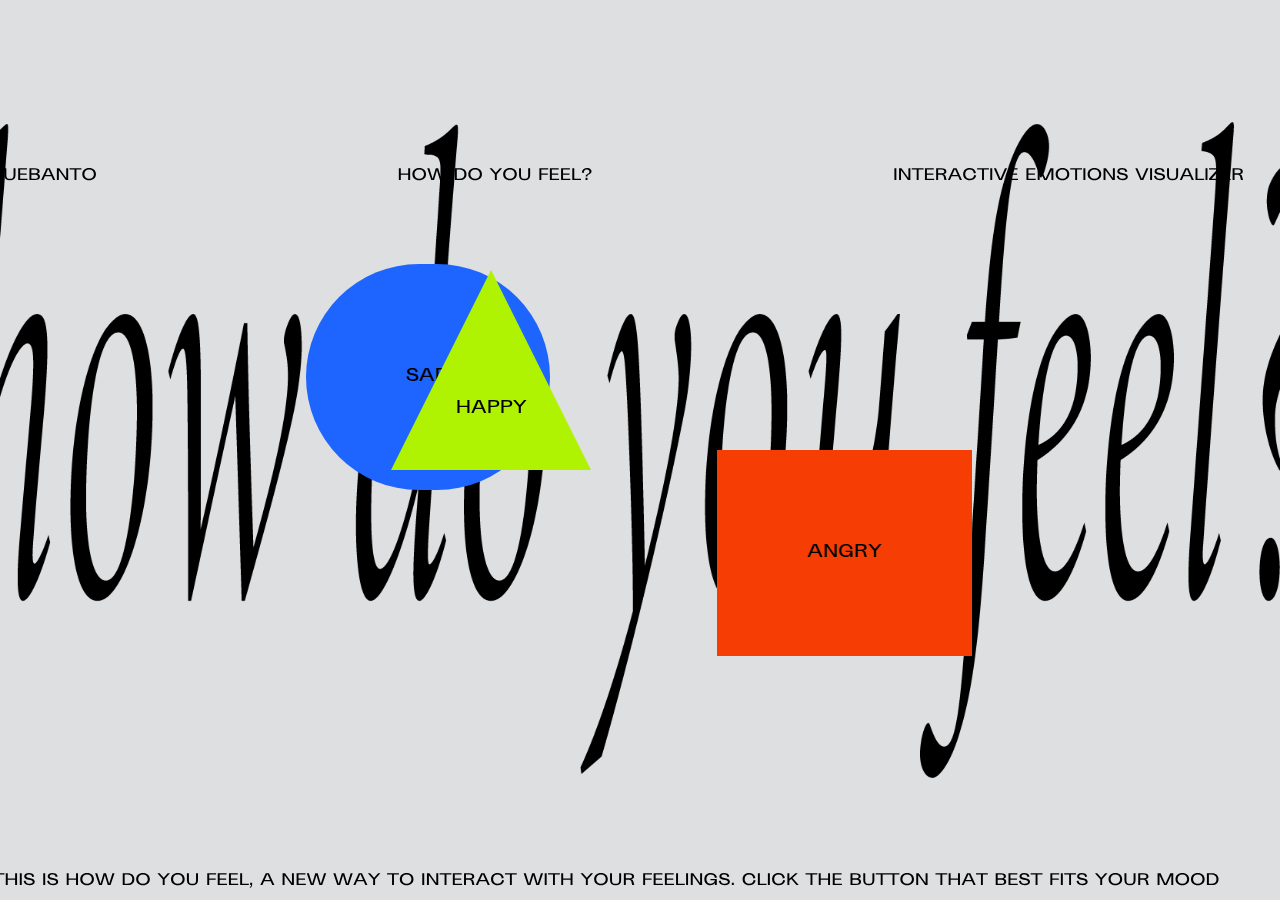
<file: index.html>
<!DOCTYPE html>
<html lang="en">
  <head>
    <meta charset="utf-8" />
    <meta name="viewport" content="width=device-width, initial-scale=1.0" />

    <title>✴ HOW DO YOU FEEL? ✴</title>
    <link rel="preconnect" href="https://fonts.googleapis.com" />
    <link rel="preconnect" href="https://fonts.gstatic.com" crossorigin />
    <link
      href="https://fonts.googleapis.com/css2?family=Playfair+Display:ital,wght@0,400;0,500;0,600;0,700;0,800;0,900;1,400;1,500;1,600;1,700;1,800;1,900&display=swap"
      rel="stylesheet"
    />

    <link rel="stylesheet" type="text/css" href="style.css" />

    <script src="libraries/p5.min.js"></script>
    <script src="libraries/p5.sound.min.js"></script>
  </head>

  <body>
    <script src="sketch.js"></script>
  </body>
</html>
</file>
<file: style.css>
@font-face {
  font-family: "Sporting Grotesque";
  src: url("./assets/font/Sporting_Grotesque-Regular_web.otf");
}

html,
body {
  margin: 0;
  padding: 0;
}

canvas {
  display: block;
}

.sad {
  padding: 100px;
  border-radius: 200px;
  background-color: #1e64ff;
  border: none;
  color: black;
  text-align: center;
  text-decoration: none;
  display: inline-block;
  font-family: "Sporting Grotesque";
  font-size: 16px;
  margin: 4px 2px;
  cursor: pointer;
}

#happy {
  color: black;
  text-align: center;
  text-decoration: none;
  display: inline-block;
  font-family: "Sporting Grotesque";
  font-size: 16px;
  cursor: pointer;

  width: 0;
  height: 0;
  border-left: 100px solid transparent;
  border-right: 100px solid transparent;
  border-bottom: 200px solid #aff202;
}

.angry {
  background-color: #f53d04;
  border: none;
  color: black;
  padding: 90px;
  text-align: center;
  text-decoration: none;
  display: inline-block;
  font-family: "Sporting Grotesque";
  font-size: 16px;
  margin: 4px 2px;
  cursor: pointer;
}

#happyinside {
  position: absolute;
  top: 100px;
  transform: translate(-50%, 100%);
}
</file>
